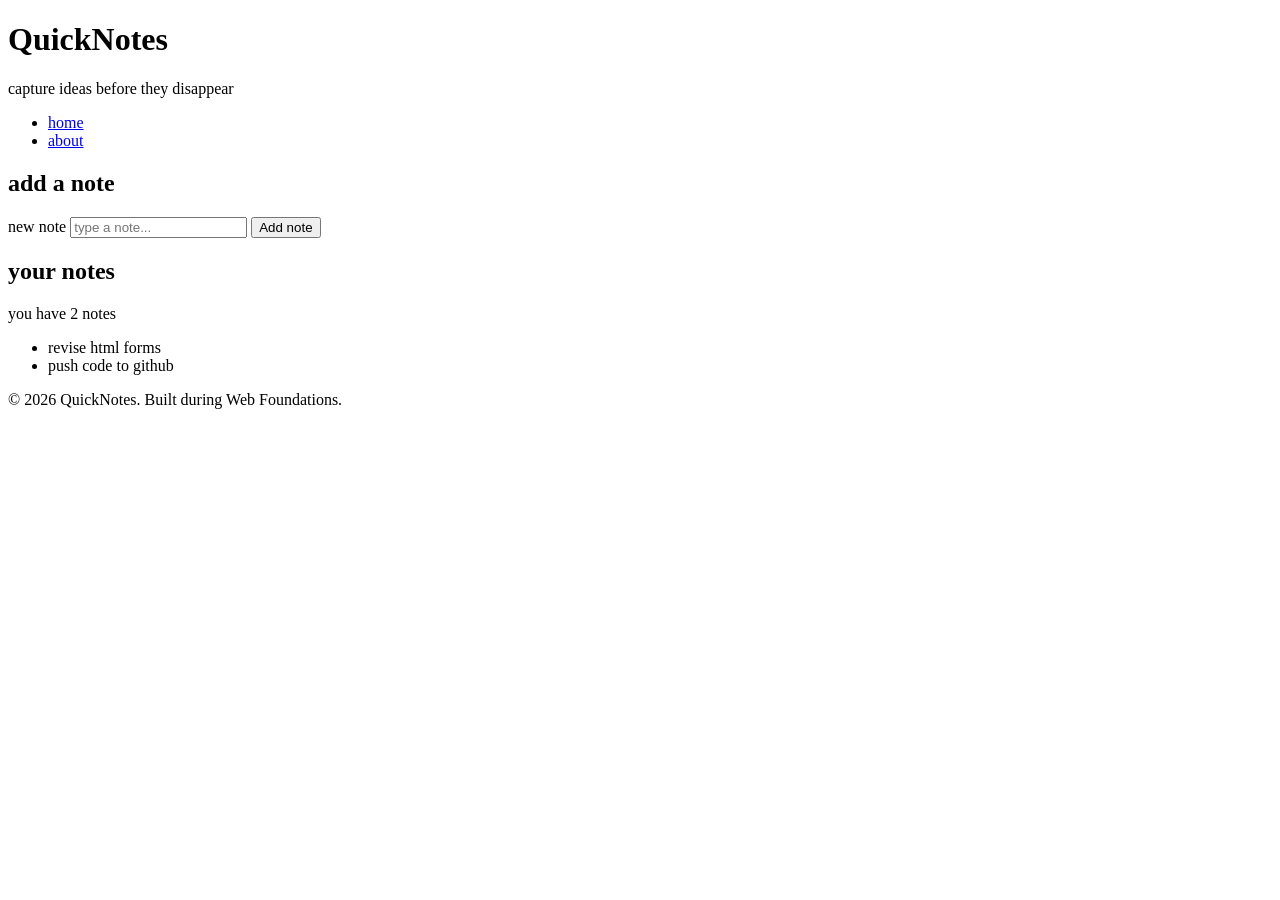
<file: day1/index.html>
<!DOCTYPE html>
<html lang="en">
    <head>
        <meta charset="UTF-8">
        <meta name="viewport" content="width=device-width, initial-scale=1.0">
        <title>QuickNotes</title>
    </head>

    <body>
        <header>
            <h1>QuickNotes</h1>
            <p>capture ideas before they disappear</p>

            <nav>
                <ul>
                    <li><a href="index.html">home</a></li>
                    <li><a href="about.html">about</a></li>
                </ul>
            </nav>
        </header>

        <main>
            <section>
                <h2>add a note</h2>

                <form id="note-form">
                    <label for="note-input">new note</label>

                    <input
                        type="text"
                        id="note-input"
                        name="note"
                        placeholder="type a note..."
                    />
                    <button type="submit">Add note</button>
                </form>
            </section>

            <section>
                <h2>your notes</h2>

                <p id="note-count">you have 2 notes</p>

                <ul id="note-list">
                    <li>revise html forms</li>
                    <li>push code to github</li>
                </ul>
            </section>
        </main>

        <footer>
            <p>&copy; 2026 QuickNotes. Built during Web Foundations.</p>
        </footer>
    </body>
</html>
</file>
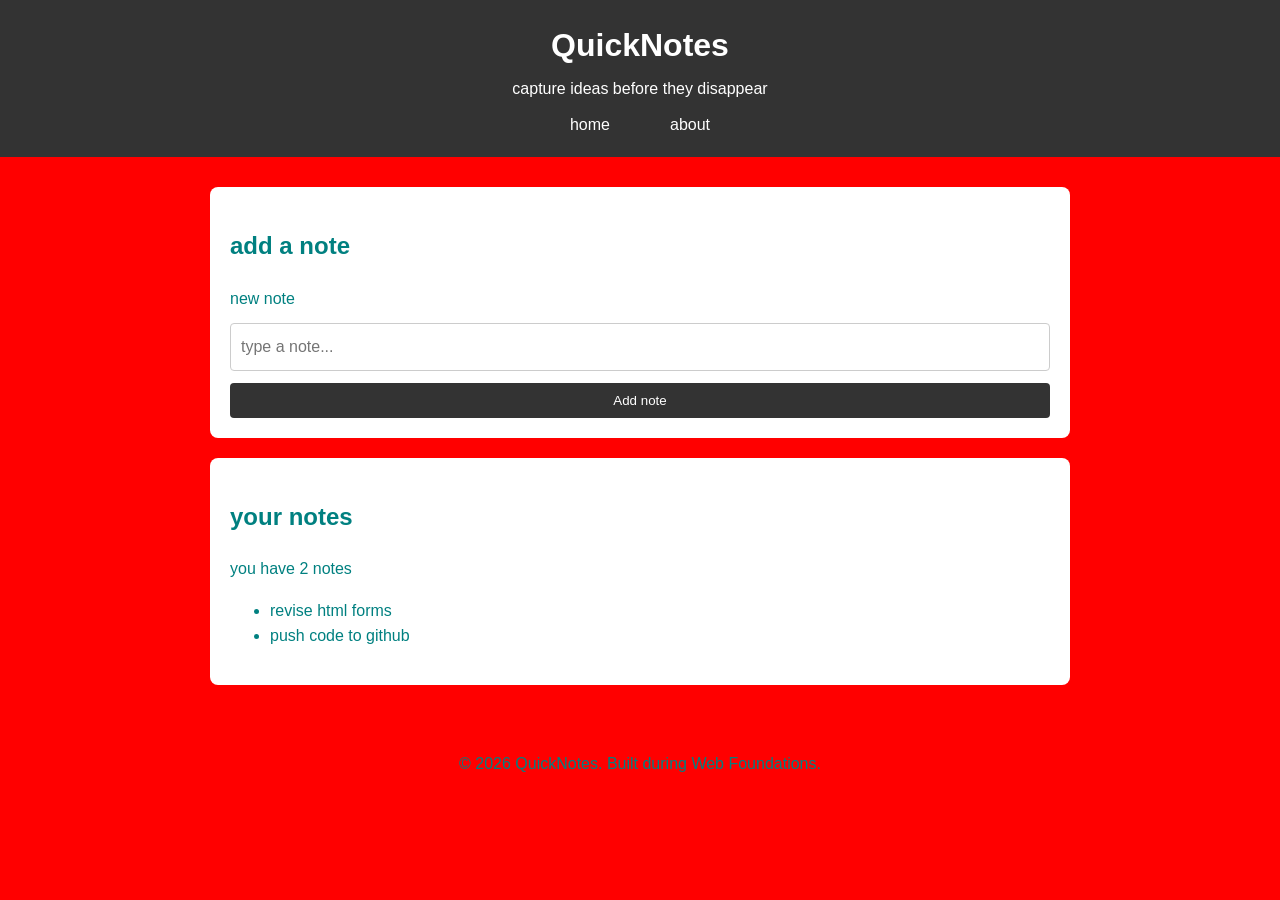
<file: day2/index.html>
<!DOCTYPE html>
<html lang="en">
    <head>
        <meta charset="UTF-8">
        <meta name="viewport" content="width=device-width, initial-scale=1.0">
        <title>QuickNotes</title>
        <link rel="stylesheet" href="style.css"/>
    </head>

    <body>
        <header>
            <h1>QuickNotes</h1>
            <p>capture ideas before they disappear</p>

            <nav>
                <ul>
                    <li><a href="index.html">home</a></li>
                    <li><a href="about.html">about</a></li>
                </ul>
            </nav>
        </header>

        <main>
            <section>
                <h2>add a note</h2>

                <form id="note-form">
                    <label for="note-input">new note</label>

                    <input
                        type="text"
                        id="note-input"
                        name="note"
                        placeholder="type a note..."
                    />
                    <button type="submit">Add note</button>
                </form>
            </section>

            <section>
                <h2>your notes</h2>

                <p id="note-count">you have 2 notes</p>

                <ul id="note-list">
                    <li>revise html forms</li>
                    <li>push code to github</li>
                </ul>
            </section>
        </main>

        <footer>
            <p>&copy; 2026 QuickNotes. Built during Web Foundations.</p>
        </footer>
    </body>
</html>
</file>
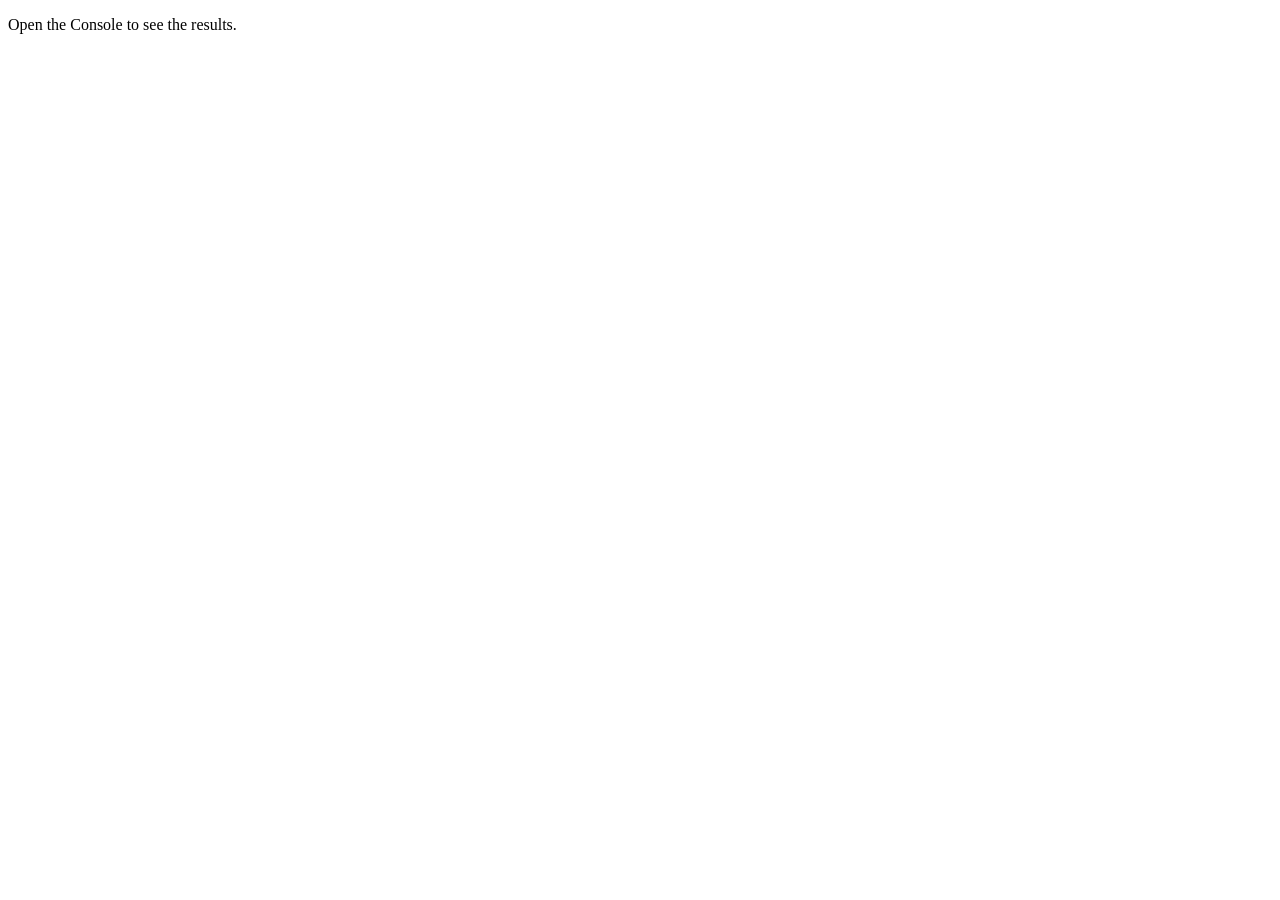
<file: day3/index.html>
<!DOCTYPE html>
<html lang="en">
<head>
    <meta charset="UTF-8">
    <meta name="viewport" content="width=device-width, initial-scale=1.0">
    <title>Notes Toolkit</title>
    <script src="scripts.js" defer></script>
</head>
<body>
    <p>Open the Console to see the results.</p>
</body>
</html>
</file>
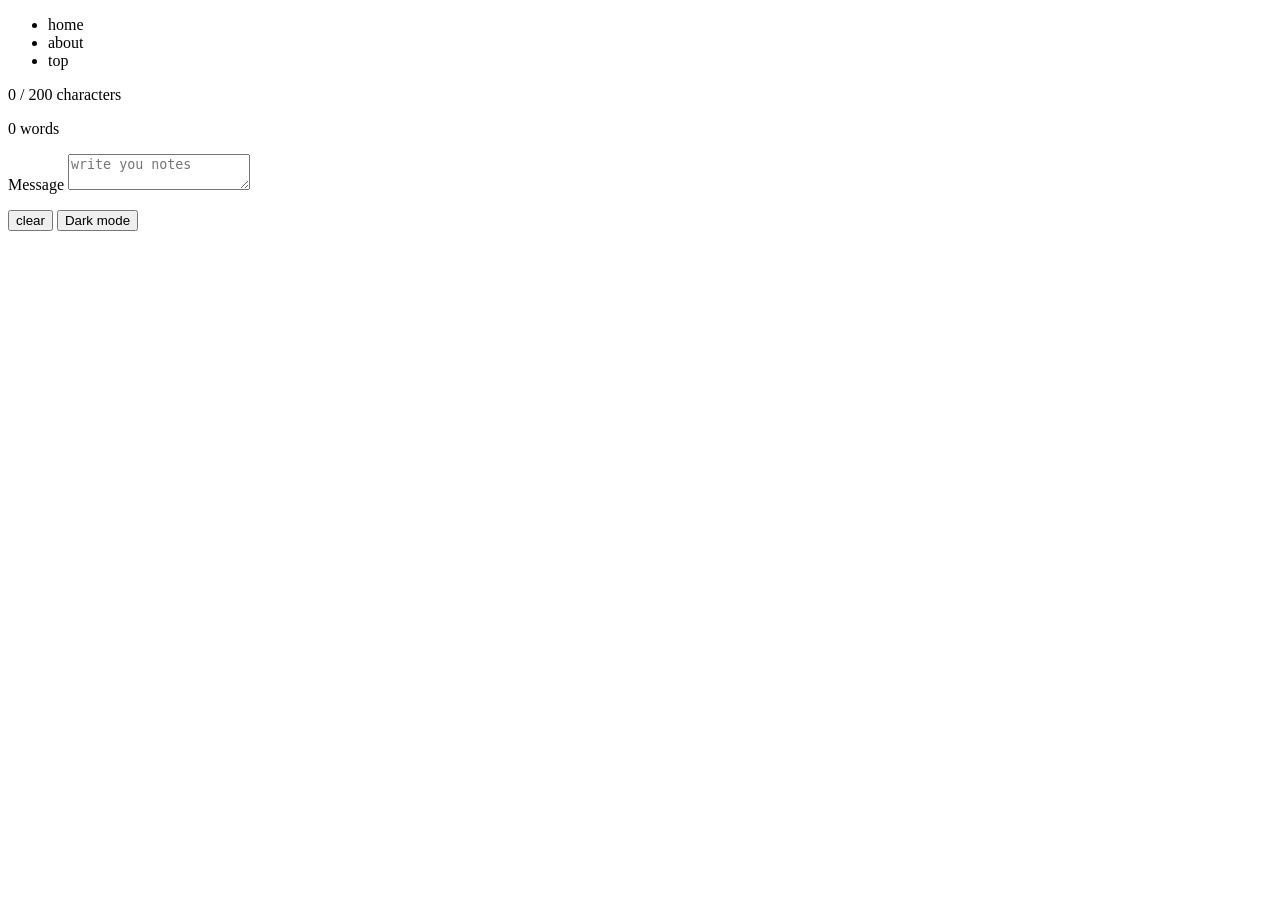
<file: day4/index.html>
<!DOCTYPE html>
<html>
<head>
    <title>my quicknotes</title>
    <link rel="stylesheet" href="style.css">
</head>
<body>
<ul id="menu">
    <li>home</li>
    <li>about</li>
    <li>top</li>
    <li style ="display:none">project</li>
</ul>

<section>

        <p id="char-count">characters: 0</p>
        <p id="word-count">word : 0</p>
        <p>
            <label for="note-text">Message</label>
            <textarea
            id="note-text"
            name="notes"
            placeholder="write you notes"
            ></textarea>

        </p>
        <button type="button" id="clear-btn">clear</button>    
        <button type="button" id="theme-toggle">toggle</button>
</section>

</body>
<script src="script.js" defer></script>

</html>
</file>
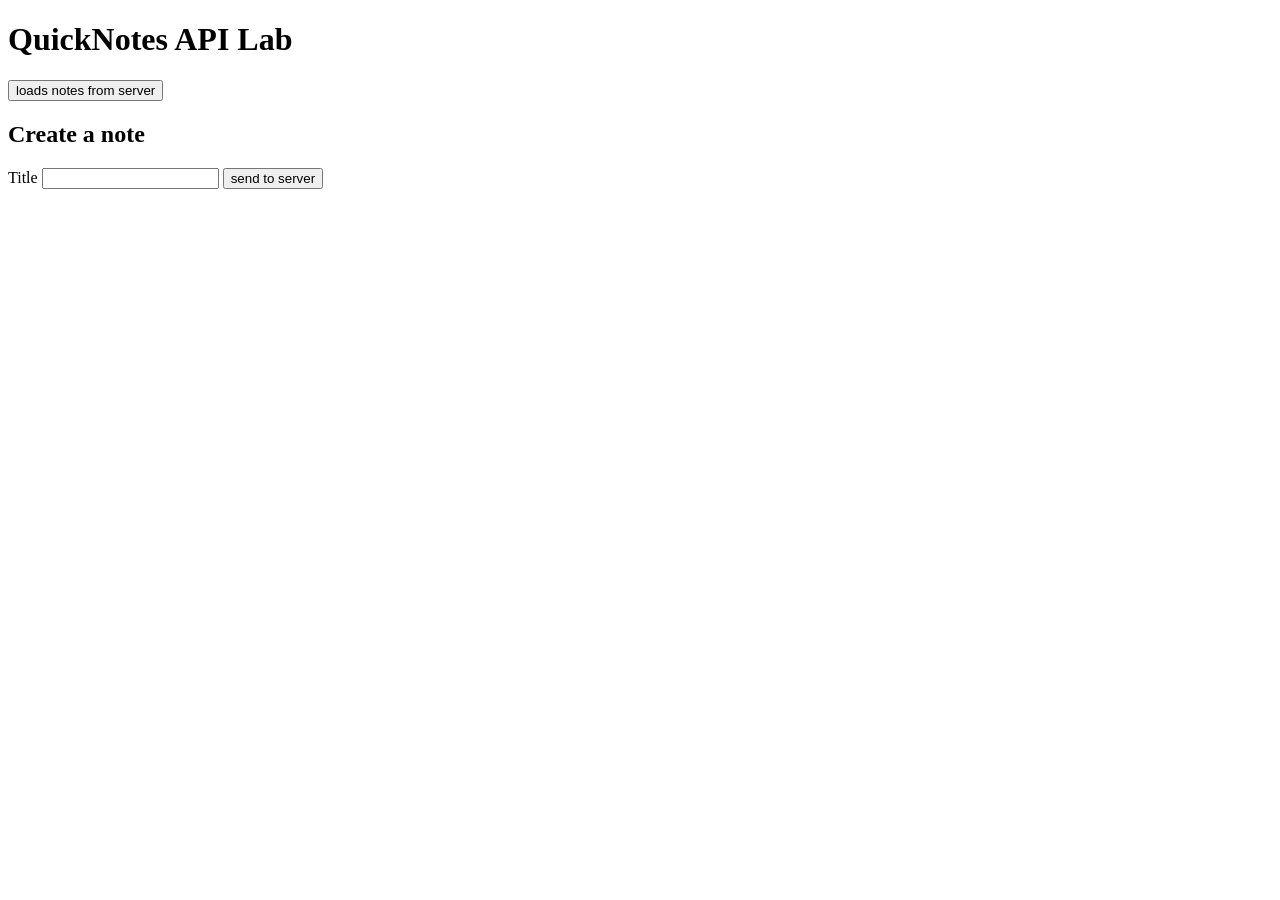
<file: day5/index.html>
<!DOCTYPE html>
<head>
  <meta charset="UTF-8" />
  <meta name="viewport" content="width=device-width, initial-scale=1.0" />
  <title>QuickNotes API Lab</title>
  <script src="users.js"defer></script>

</head>
<body>

<h1>QuickNotes API Lab</h1>

<button id="load-users">loads notes from server</button>
<p id="status"></p>
<ul id ="users-list "></ul>

<h2>Create a note</h2>
<form id ="note-form">
  <label for="filter-input">Title</label>
  <input id="filter-input" type="text" />
  <button type="submit">send to server</button>

</form>
</body>
</file>
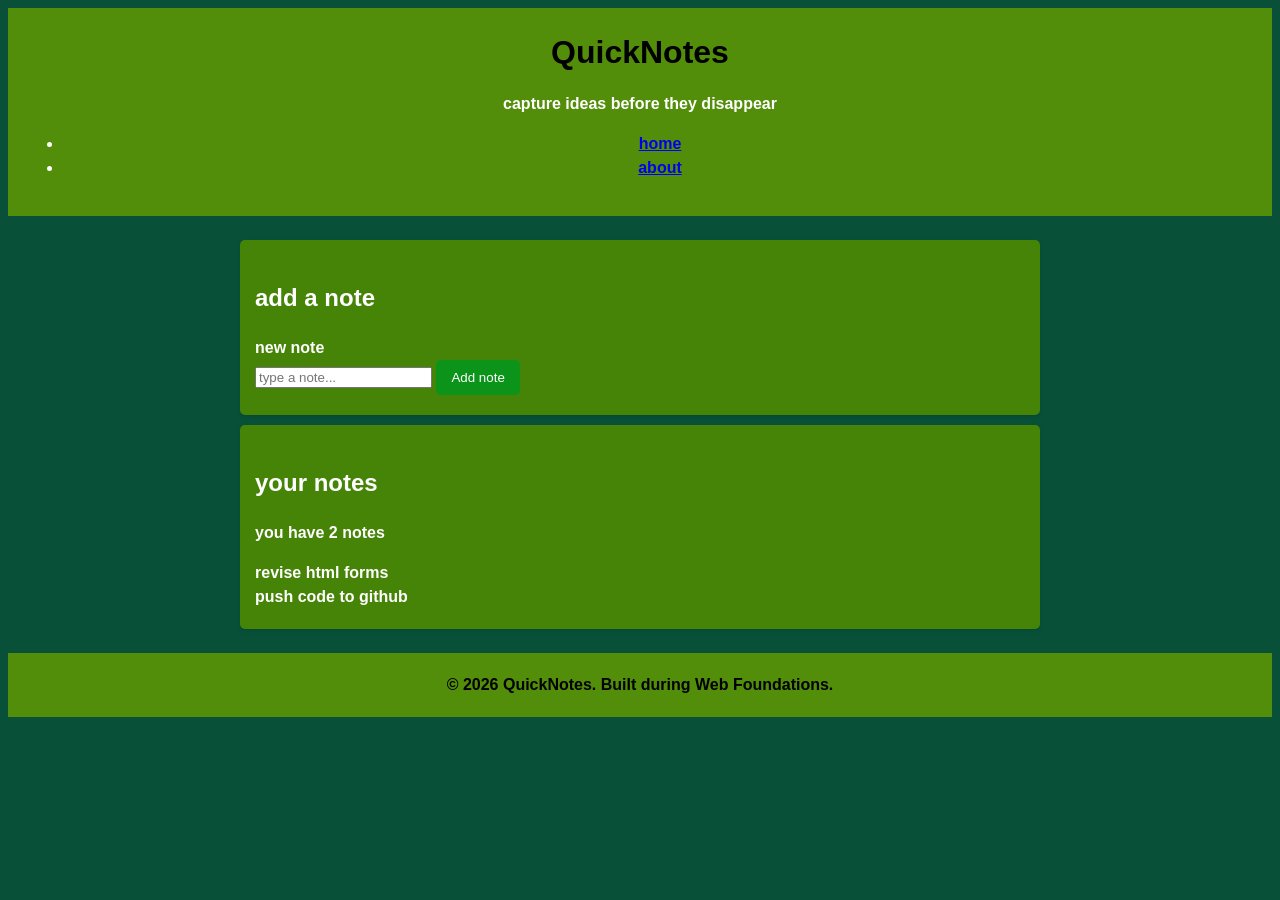
<file: day10 practice/day1/index.html>
<!DOCTYPE html>
<html lang="en">
    <head>
        <meta charset="UTF-8">
        <meta name="viewport" content="width=device-width, initial-scale=1.0">
        <title>QuickNotes</title>
        <link rel="stylesheet" href="style.css" />
        <script src="index.js" defer></script>
    </head>

    <body>
        <header>
            <h1 class="site-title" id="my-site-title">QuickNotes</h1>
            <p>capture ideas before they disappear</p>

            <nav>
                <ul>
                    <li class="pudi" id="my-pudi-id"><a href="index.html">home</a></li>
                    <li class="pudi" id="my-pudi-id"><a href="about.html">about</a></li>
                </ul>
            </nav>
        </header>

        <main>
            <section>
                <h2>add a note</h2>

                <form id="note-form">
                    <label for="note-input">new note</label>

                    <input
                        type="text"
                        id="note-input"
                        name="note"
                        placeholder="type a note..."
                    />
                    <button type="submit">Add note</button>
                </form>
            </section>

            <section>
                <h2>your notes</h2>

                <p id="note-count">you have 2 notes</p>

                <ul id="note-list">
                    <li>revise html forms</li>
                    <li>push code to github</li>
                </ul>
            </section>
        </main>

        <footer>
            <p>&copy; 2026 QuickNotes. Built during Web Foundations.</p>
        </footer>
    </body>
</html>
</file>
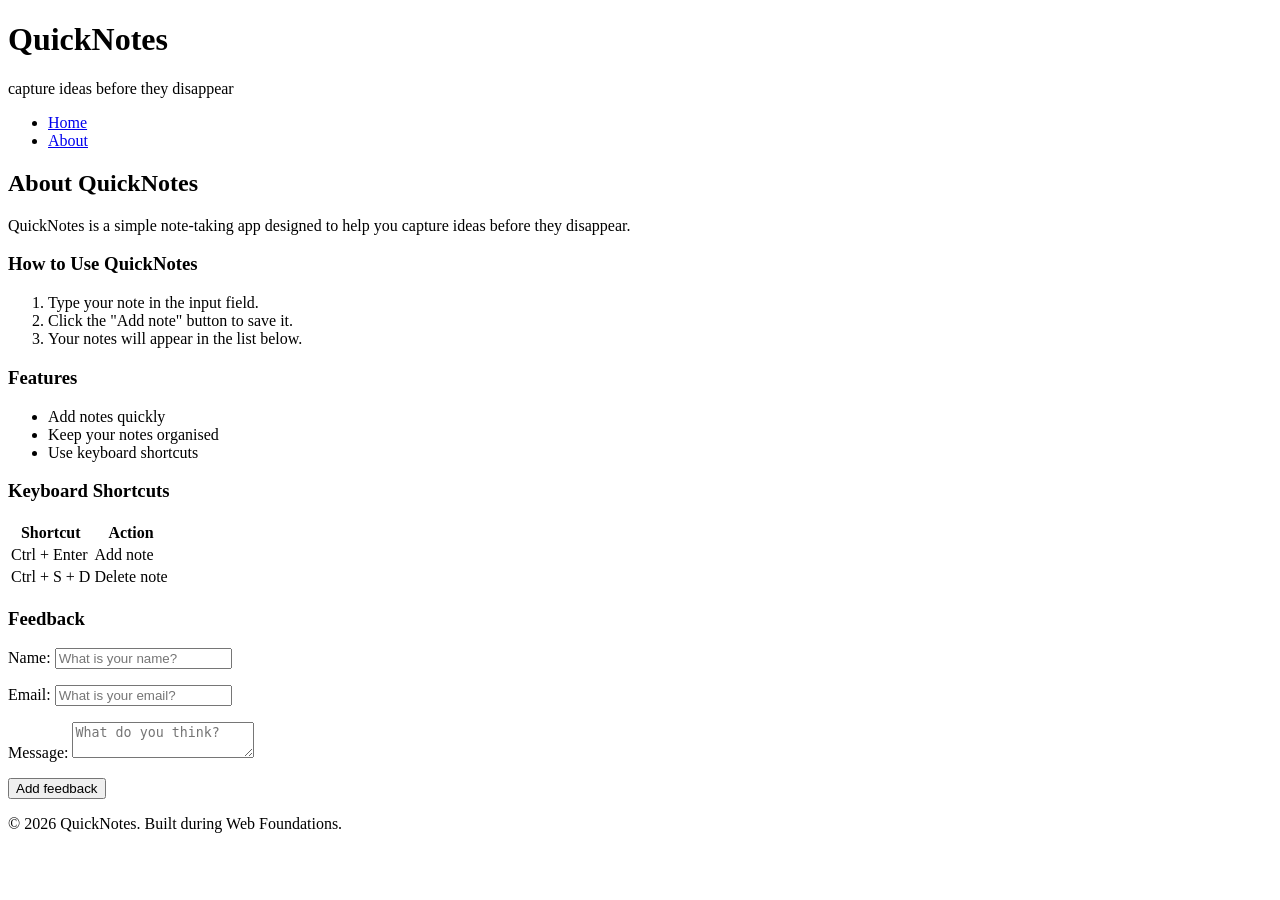
<file: day1/about.html>
<!DOCTYPE html>
<html lang="en">
    <head>
        <meta charset="UTF-8">
        <meta name="viewport" content="width=device-width, initial-scale=1.0">
        <title>QuickNotes</title>
    </head>

    <body>
        <header>
            <h1>QuickNotes</h1>
            <p>capture ideas before they disappear</p>

            <nav>
                <ul>
                    <li><a href="index.html">Home</a></li>
                    <li><a href="about.html">About</a></li>
                </ul>
            </nav>
        </header>

        <main>
            <h2>About QuickNotes</h2>

            <p>
                QuickNotes is a simple note-taking app designed to help you
                capture ideas before they disappear.
            </p>

            <section>
                <h3>How to Use QuickNotes</h3>
                <ol>
                    <li>Type your note in the input field.</li>
                    <li>Click the "Add note" button to save it.</li>
                    <li>Your notes will appear in the list below.</li>
                </ol>
            </section>

            <section>
                <h3>Features</h3>
                <ul>
                    <li>Add notes quickly</li>
                    <li>Keep your notes organised</li>
                    <li>Use keyboard shortcuts</li>
                </ul>
            </section>

            <section>
                <h3>Keyboard Shortcuts</h3>

                <table>
                    <thead>
                        <tr>
                            <th>Shortcut</th>
                            <th>Action</th>
                        </tr>
                    </thead>

                    <tbody>
                        <tr>
                            <td>Ctrl + Enter</td>
                            <td>Add note</td>
                        </tr>

                        <tr>
                            <td>Ctrl + S + D</td>
                            <td>Delete note</td>
                        </tr>
                    </tbody>
                </table>
            </section>

            <section>
                <h3>Feedback</h3>

                <form id="feedback-form">
                    <p>
                        <label for="labelled-name">Name:</label>
                        <input
                            type="text"
                            id="labelled-name"
                            name="name"
                            placeholder="What is your name?"
                            required
                        >
                    </p>

                    <p>
                        <label for="email">Email:</label>
                        <input
                            type="email"
                            id="email"
                            name="email"
                            placeholder="What is your email?"
                            required
                        >
                    </p>

                    <p>
                        <label for="send-feedback">Message:</label>
                        <textarea
                            id="send-feedback"
                            name="feedback"
                            placeholder="What do you think?"
                            required
                        ></textarea>
                    </p>

                    <button type="submit">Add feedback</button>
                </form>
            </section>
        </main>

        <footer>
            <p>&copy; 2026 QuickNotes. Built during Web Foundations.</p>
        </footer>
    </body>
</html>
</file>
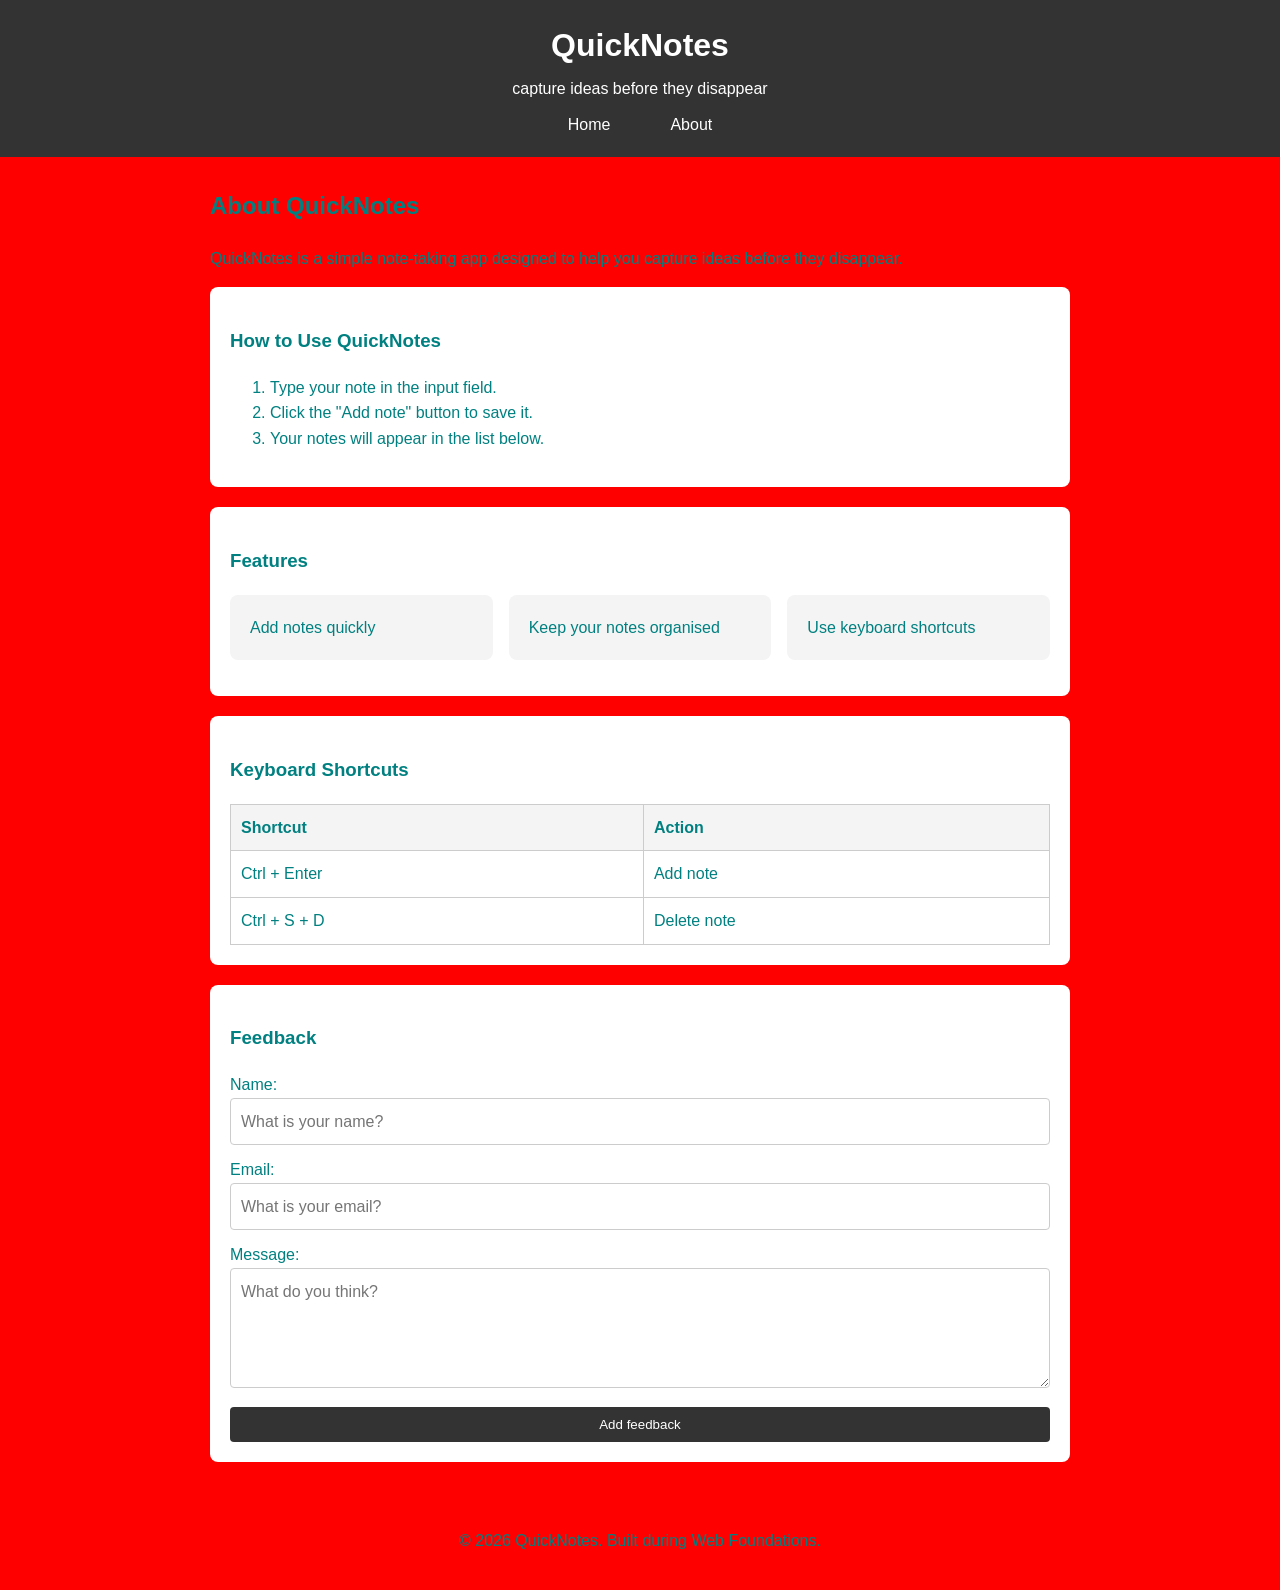
<file: day2/about.html>
<!DOCTYPE html>
<html lang="en">
    <head>
        <meta charset="UTF-8">
        <meta name="viewport" content="width=device-width, initial-scale=1.0">
        <title>QuickNotes</title>
        <link rel="stylesheet" href="style.css"/>
    </head>

    <body>
        <header>
            <h1>QuickNotes</h1>
            <p>capture ideas before they disappear</p>

            <nav>
                <ul>
                    <li><a href="index.html">Home</a></li>
                    <li><a href="about.html">About</a></li>
                </ul>
            </nav>
        </header>

        <main>
            <h2>About QuickNotes</h2>

            <p>
                QuickNotes is a simple note-taking app designed to help you
                capture ideas before they disappear.
            </p>

            <section>
                <h3>How to Use QuickNotes</h3>
                <ol>
                    <li>Type your note in the input field.</li>
                    <li>Click the "Add note" button to save it.</li>
                    <li>Your notes will appear in the list below.</li>
                </ol>
            </section>

            <section>
                <h3>Features</h3>
                <ul class="features">
                    <li>Add notes quickly</li>
                    <li>Keep your notes organised</li>
                    <li>Use keyboard shortcuts</li>
                </ul>
            </section>

            <section>
                <h3>Keyboard Shortcuts</h3>

                <table>
                    <thead>
                        <tr>
                            <th>Shortcut</th>
                            <th>Action</th>
                        </tr>
                    </thead>

                    <tbody>
                        <tr>
                            <td>Ctrl + Enter</td>
                            <td>Add note</td>
                        </tr>

                        <tr>
                            <td>Ctrl + S + D</td>
                            <td>Delete note</td>
                        </tr>
                    </tbody>
                </table>
            </section>

            <section>
                <h3>Feedback</h3>

                <form id="feedback-form">
                    <p>
                        <label for="labelled-name">Name:</label>
                        <input
                            type="text"
                            id="labelled-name"
                            name="name"
                            placeholder="What is your name?"
                            required
                        >
                    </p>

                    <p>
                        <label for="email">Email:</label>
                        <input
                            type="email"
                            id="email"
                            name="email"
                            placeholder="What is your email?"
                            required
                        >
                    </p>

                    <p>
                        <label for="send-feedback">Message:</label>
                        <textarea
                            id="send-feedback"
                            name="feedback"
                            placeholder="What do you think?"
                            required
                        ></textarea>
                    </p>

                    <button type="submit">Add feedback</button>
                </form>
            </section>
        </main>

        <footer>
            <p>&copy; 2026 QuickNotes. Built during Web Foundations.</p>
        </footer>
    </body>
</html>
</file>
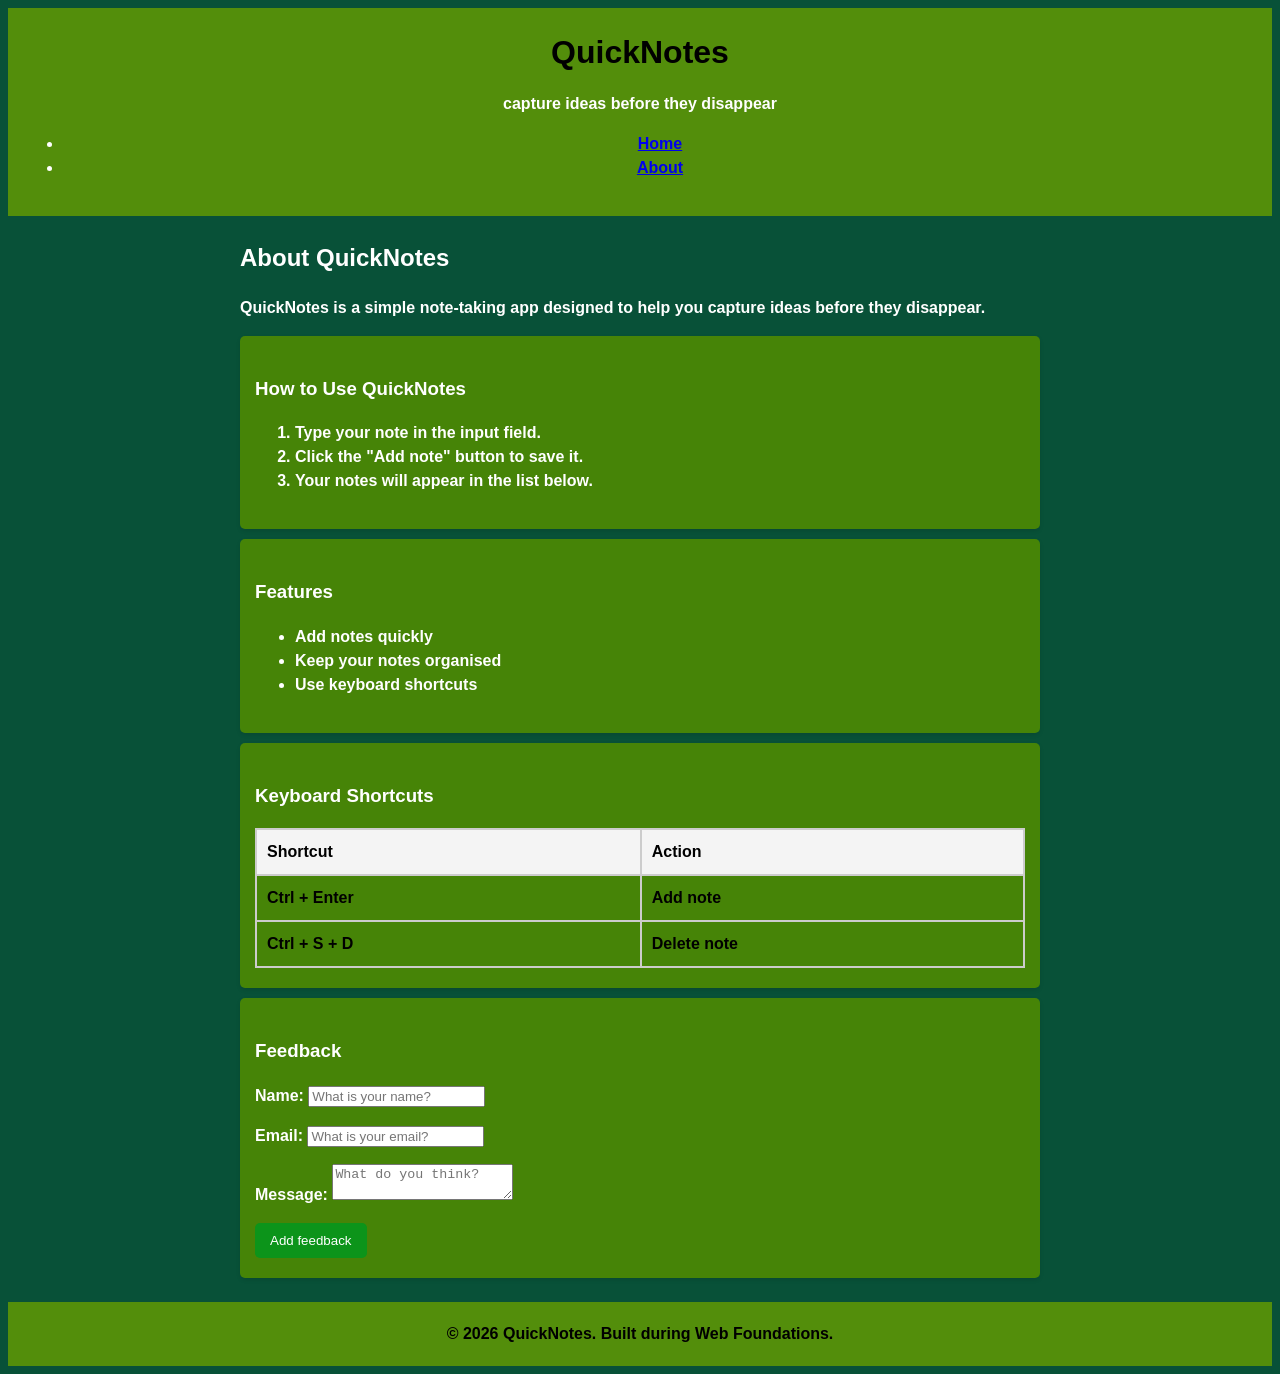
<file: day10 practice/day1/about.html>
<!DOCTYPE html>
<html lang="en">
    <head>
        <meta charset="UTF-8">
        <meta name="viewport" content="width=device-width, initial-scale=1.0">
        <title>QuickNotes</title>
        <link rel="stylesheet" href="style.css" />
    </head>

    <body>
        <header>
            <h1>QuickNotes</h1>
            <p>capture ideas before they disappear</p>

            <nav>
                <ul>
                    <li><a href="index.html">Home</a></li>
                    <li><a href="about.html">About</a></li>
                </ul>
            </nav>
        </header>

        <main>
            <h2>About QuickNotes</h2>

            <p>
                QuickNotes is a simple note-taking app designed to help you
                capture ideas before they disappear.
            </p>

            <section>
                <h3>How to Use QuickNotes</h3>
                <ol>
                    <li>Type your note in the input field.</li>
                    <li>Click the "Add note" button to save it.</li>
                    <li>Your notes will appear in the list below.</li>
                </ol>
            </section>

            <section>
                <h3>Features</h3>
                <ul>
                    <li>Add notes quickly</li>
                    <li>Keep your notes organised</li>
                    <li>Use keyboard shortcuts</li>
                </ul>
            </section>

            <section>
                <h3>Keyboard Shortcuts</h3>

                <table>
                    <thead>
                        <tr>
                            <th>Shortcut</th>
                            <th>Action</th>
                        </tr>
                    </thead>

                    <tbody>
                        <tr>
                            <td>Ctrl + Enter</td>
                            <td>Add note</td>
                        </tr>

                        <tr>
                            <td>Ctrl + S + D</td>
                            <td>Delete note</td>
                        </tr>
                    </tbody>
                </table>
            </section>

            <section>
                <h3>Feedback</h3>

                <form id="feedback-form">
                    <p>
                        <label for="labelled-name">Name:</label>
                        <input
                            type="text"
                            id="labelled-name"
                            name="name"
                            placeholder="What is your name?"
                            required
                        >
                    </p>

                    <p>
                        <label for="email">Email:</label>
                        <input
                            type="email"
                            id="email"
                            name="email"
                            placeholder="What is your email?"
                            required
                        >
                    </p>

                    <p>
                        <label for="send-feedback">Message:</label>
                        <textarea
                            id="send-feedback"
                            name="feedback"
                            placeholder="What do you think?"
                            required
                        ></textarea>
                    </p>

                    <button type="submit">Add feedback</button>
                </form>
            </section>
        </main>

        <footer>
            <p>&copy; 2026 QuickNotes. Built during Web Foundations.</p>
        </footer>
    </body>
</html>
</file>
<file: day2/style.css>
* {
    box-sizing: border-box;
}

body {
    margin: 0;
    font-family: Arial,sans-serif;
    background-color: red;
    color:teal;
    line-height: 1.6;
}

header {
    background-color: #333;
    color: #fff;
    padding: 20px;
    text-align: center;
}

h1 {
    margin: 0;
}

header p {
    margin: 5px 0 10px;
}

nav ul {
    list-style-type: none;
    padding: 0;
    margin: 0;
    display: flex;
    justify-content: center;
    gap: 20px;
}

nav a {
    color: white;
    text-decoration: none;
    padding: 10px 20px;
    transition: background-color 0.3s;
}
nav a:hover{
    background-color: blue;
}

main {
    max-width: 900px;
    margin: 30px auto;
    padding: 0 20px;
}

section {
    background-color: white;
    padding: 20px;
    margin-bottom: 20px;
    border-radius: 8px;
}

.features {
    display: grid;
    grid-template-columns: repeat(auto-fit, minmax(180px, 1fr));
    gap: 16px;
    padding: 0;
    list-style: none;
}

.features li {
    background-color: #f4f4f4;
    padding: 20px;
    border-radius: 8px;
}

table {
    width: 100%;
    border-collapse: collapse;
}

th,
td {
    border: 1px solid #ccc;
    padding: 10px;
    text-align: left;
}

th {
    background-color: #f4f4f4;
}


form {
    display: flex;
    flex-direction: column;
    gap: 12px;
}

form p {
    margin: 0;
}

form input,
form textarea {
    width: 100%;
    padding: 10px;
    font: inherit;
    border: 1px solid #ccc;
    border-radius: 4px;
}

form textarea {
    min-height: 120px;
    resize: vertical;
}

button {
    padding: 10px 16px;
    border: none;
    border-radius: 4px;
    background-color: #333;
    color: white;
    cursor: pointer;
    transition: background-color 0.3s, transform 0.2s;
}

button:hover {
    background-color: #555;
    transform: translateY(-2px);
}


footer {
    text-align: center;
    padding: 20px;
}

/* Small screens */
@media (max-width: 600px) {
    header {
        padding: 15px;
    }

    header h1 {
        font-size: 24px;
    }

    main {
        margin: 20px auto;
        padding: 0 10px;
    }
}
</file>
<file: day4/style.css>
:root { 
    --primary-color: green;
    --text-color : black;
}

body.dark {
    --primary-color:darkgreen;
    --text-color: white;

}

.warning {
    color: orange;
}

#char-count {
    color:var(--text-color);
}

.over{
    color: red;
    font-weight : bold;
}
</file>
<file: day10 practice/day1/style.css>
*::before,
*::after {
    box-sizing: border-box;
}

body {
    font-family: "segoe UI", Arial, sans-serif;
    background-color: rgb(8, 81, 56);
    font-weight: bold;
    color: white;
    line-height: 1.5;
}

header{
    background-color: rgb(83, 142, 11);
    padding: 20px 15px;
    color: white;
    text-align: center;
}

header h1 {
    margin: 0;
    color: black;
}

main{
    max-width: 800px;
    margin: 24px auto;
    padding: 0 15px;
}

section{
    background-color:rgb(70, 132, 7);
    padding: 20px 15px;
    border-radius: 5px;
    margin-bottom: 10px;
    box-shadow: 0 2px 4px rgba(0, 0, 0, 0.1 );
}

#note-form label{
    display: block;
    width: 100%;
    font-weight: bold;
}


table {
    width: 100%;
    border-collapse: collapse;
}

th,
td {
    border: 2px solid #ccc;
    padding: 10px;
    text-align: left;
    color:black;
}

th {
    background-color: #f4f4f4;
}

button{
    background-color: rgb(12, 148, 26);
    color: white;
    border: none;
    padding: 10px 15px;
    border-radius: 5px;
    cursor: pointer;
}

button:hover{
    background-color: darkblue;
}

#note-list{
    list-style: none;
    padding: 0;
    margin: 0;
}

.note {
    background-color:black;
    padding: 10px 15px;
    border-radius: 5px;
    margin-bottom: 0;
    box-shadow: 0 2px 4px rgba(0, 0, 0, 0.1 );
}

   

footer{
    background-color: rgb(83, 142, 11);
    padding: 20px 15px;
    color: white;
    text-align: center;
}

footer p {
    margin: 0;
    color: black;
}

@media (max-width: 600px) {
        #note-form {
            flex-direction: column;
        }
    }
</file>
